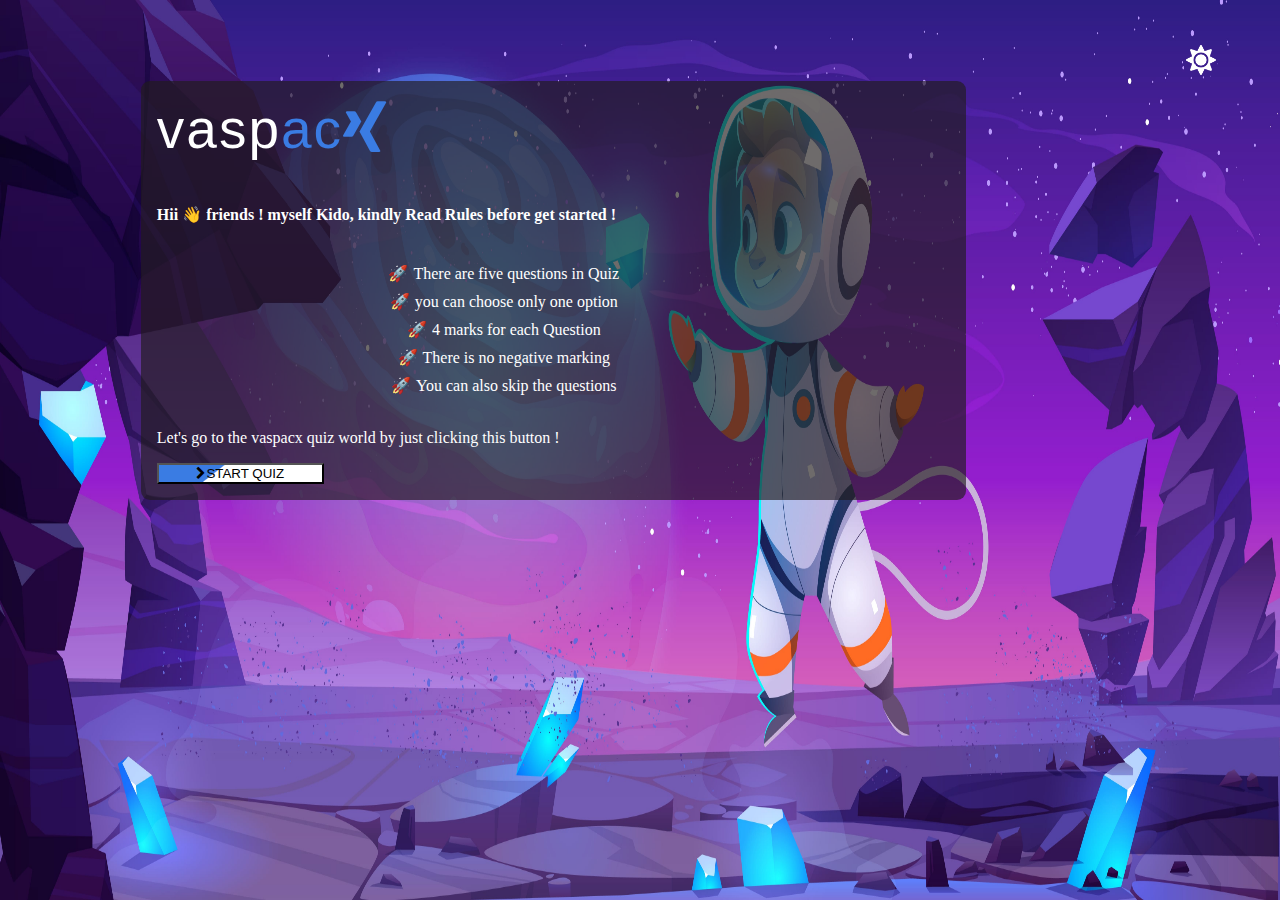
<file: index.html>
<!DOCTYPE html>
<html lang="en">
<head>
    <meta charset="UTF-8">
    <meta http-equiv="X-UA-Compatible" content="IE=edge">
    <meta name="viewport" content="width=device-width, initial-scale=1.0">
    <title>Vaspacx-quiz/home</title>
    <link rel="stylesheet" href="style.css"> 
    <link rel="stylesheet" href="https://cdnjs.cloudflare.com/ajax/libs/font-awesome/4.7.0/css/font-awesome.min.css">
</head>
<body>
    <div class="quiz-nav"></div>
    <div class="quiz-intro">
        <span class="vaspacx">vaspac<i class="fa fa-xing" aria-hidden="true"></i></span>
        <h4>Hii 👋 friends ! myself <strong>Kido</strong>, kindly Read Rules before get started !</h4>
        <ul>
          <li>There are five questions in Quiz</li>
          <li>you can choose only one option</li>
          <li>4 marks for each Question</li>
          <li>There is no negative marking</li>
          <li>You can also skip the questions</li>
        </ul>
        <p>Let's go to the vaspacx quiz world by just clicking this button !</p>
        <a href="/quiz/category.html"><button class="primay-btn icon-btn  quiz-btn"><i class="fa fa-chevron-right" aria-hidden="true"></i>START QUIZ</button></a>
    </div>
    
    <img src="./img/sun.png" id="icon">

    <script>
        var icon = document.getElementById("icon");
    
        icon.onclick = function(){
          document.body.classList.toggle("light-theme");
          if(document.body.classList.contains("light-theme")){
            icon.src="./img/moon.png";
          }else{
            icon.src = "./img/sun.png"
          }
        }
      </script>
</body>

</html>
</file>
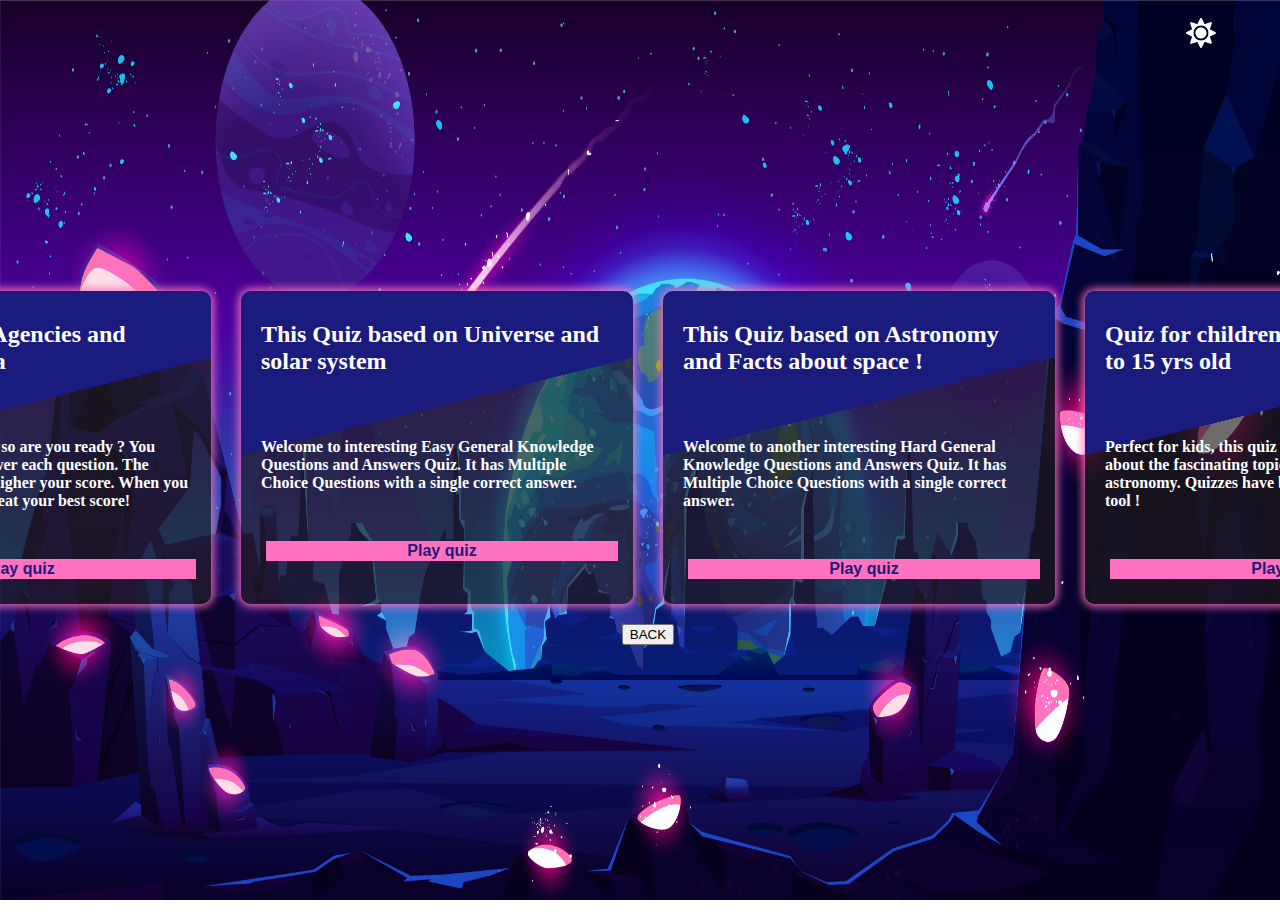
<file: quiz/category.html>
<!DOCTYPE html>
<html lang="en">
    <head>
        <meta charset="UTF-8">
        <meta http-equiv="X-UA-Compatible" content="IE=edge">
        <meta name="viewport" content="width=device-width, initial-scale=1.0">
        <title>Vaspacx-quiz/home</title>
        <link rel="stylesheet" href="quiz.css"> 
        <link rel="stylesheet" href="https://cdnjs.cloudflare.com/ajax/libs/font-awesome/4.7.0/css/font-awesome.min.css">
    </head>
<body>
    <div class="quiz-category">
    <div class="text-card-cont">
        <h2 class="text-card-head">Quiz on Space Agencies and Centers in India</h2>
        <p>This quiz level is hard . so are you ready ? You have 10 seconds to answer each question. The faster you answer, the higher your score. When you are done,
             try again to beat your best score!</p>
             <a href="quiz1.html"><button class="primay-btn outl-btn">Play quiz</button></a>
    </div>
    <div class="text-card-cont">
        <h2 class="text-card-head">This Quiz based on Universe and solar system</h2>
        <p>Welcome to  interesting Easy General Knowledge Questions and Answers Quiz.
             It has Multiple Choice Questions with a single correct answer.</p>
             <a href="quiz1.html"><button class="primay-btn outl-btn">Play quiz</button></a>
    </div>
    <div class="text-card-cont">
        <h2 class="text-card-head">This Quiz based on Astronomy and Facts about space !</h2>
        <p>Welcome to another  interesting Hard General Knowledge Questions and Answers Quiz.
            It has Multiple Choice Questions with a single correct answer.</p>
             <a href="quiz1.html"><button class="primay-btn outl-btn">Play quiz</button></a>
    </div>
    <div class="text-card-cont">
        <h2 class="text-card-head">Quiz for children's under age 10 to 15 yrs old</h2>
        <p>Perfect for kids, this quiz will get you thinking about the fascinating topics of space and astronomy. Quizzes have become a more popular tool !
           </p>
             <a href="quiz1.html"><button class="primay-btn outl-btn">Play quiz</button></a>
    </div>
</div>
<a href="../index.html"><button class="primay-btn outl-btn">BACK</button></a>
   
  <img src="../img/sun.png" id="icon">
  
<script>
    var icon = document.getElementById("icon");

    icon.onclick = function(){
      document.body.classList.toggle("light-theme");
      if(document.body.classList.contains("light-theme")){
        icon.src="../img/moon.png";
      }else{
        icon.src = "../img/sun.png"
      }
    }
  </script>
</body>
</html>
</file>
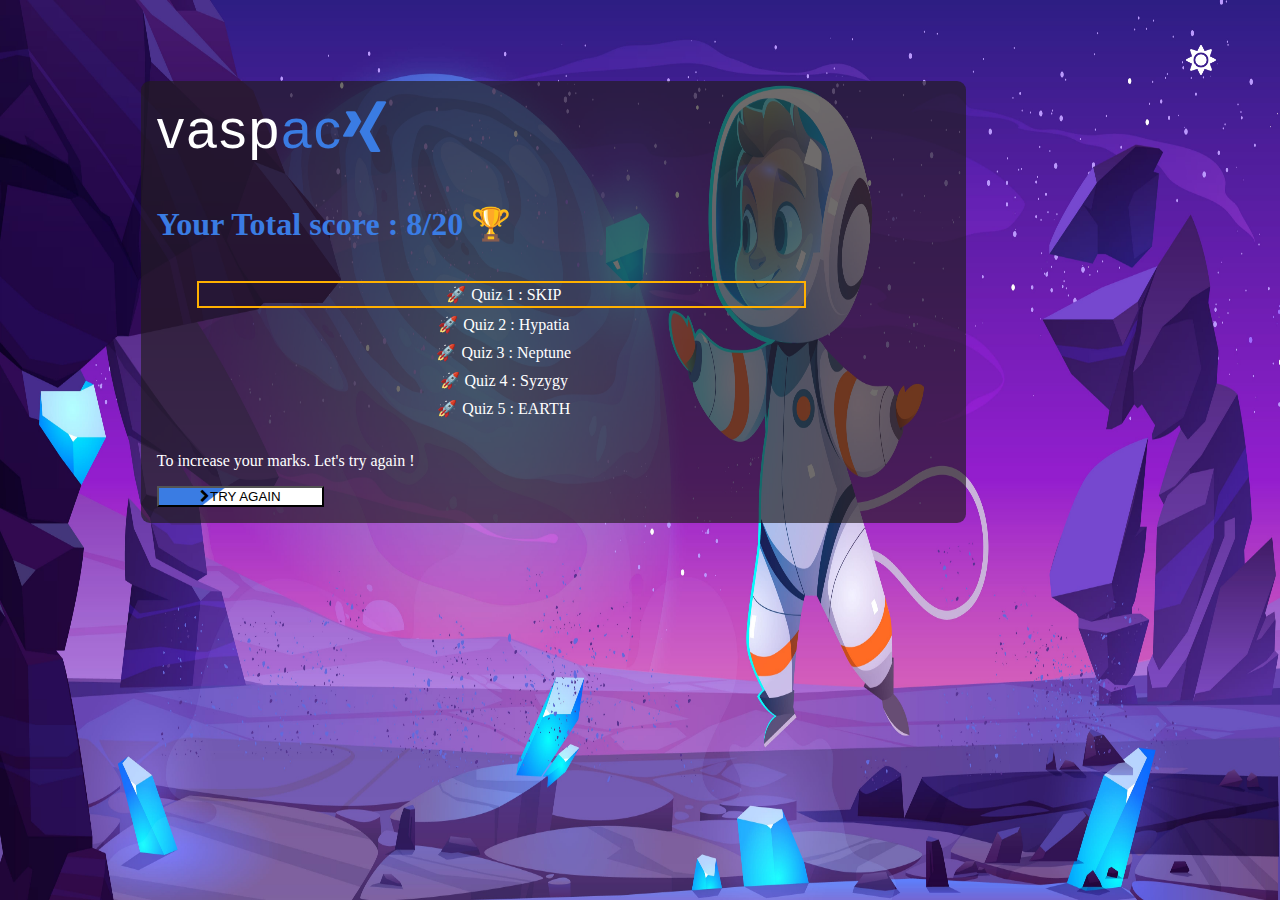
<file: quiz/final.html>
<!DOCTYPE html>
<html lang="en">
<head>
    <meta charset="UTF-8">
    <meta http-equiv="X-UA-Compatible" content="IE=edge">
    <meta name="viewport" content="width=device-width, initial-scale=1.0">
    <title>Vaspacx-quiz/home</title>
    <link rel="stylesheet" href="../style.css"> 
    <link rel="stylesheet" href="https://cdnjs.cloudflare.com/ajax/libs/font-awesome/4.7.0/css/font-awesome.min.css">
</head>
<body>
    <div class="quiz-nav"></div>
    <div class="quiz-intro">
        <span class="vaspacx"><a href="../index.html">vaspac<i class="fa fa-xing" aria-hidden="true"></i></a></span>
        <h1 class="bold-primary-text">Your Total score : 8/20 🏆</h1>
        <ul>
          <li class="border-yellow">Quiz 1 : SKIP </li>
          <li class="border-red">Quiz 2 :  Hypatia  </li>
          <li class="border-green">Quiz 3 : Neptune</li>
          <li class="border-green">Quiz 4 : Syzygy</li>
          <li class="border-red">Quiz 5 : EARTH</li>
        </ul>
        <p>To increase your marks. Let's try again !</p>
        <a href="category.html"><button class="primay-btn icon-btn  quiz-btn"><i class="fa fa-chevron-right" aria-hidden="true"></i>TRY AGAIN</button></a>
    </div>
    
    <img src="../img/sun.png" id="icon">
    
     
    <script>
        var icon = document.getElementById("icon");
    
        icon.onclick = function(){
          document.body.classList.toggle("light-theme");
          if(document.body.classList.contains("light-theme")){
            icon.src="../img/moon.png";
          }else{
            icon.src = "../img/sun.png"
          }
        }
      </script>
</body>

</html>
</file>
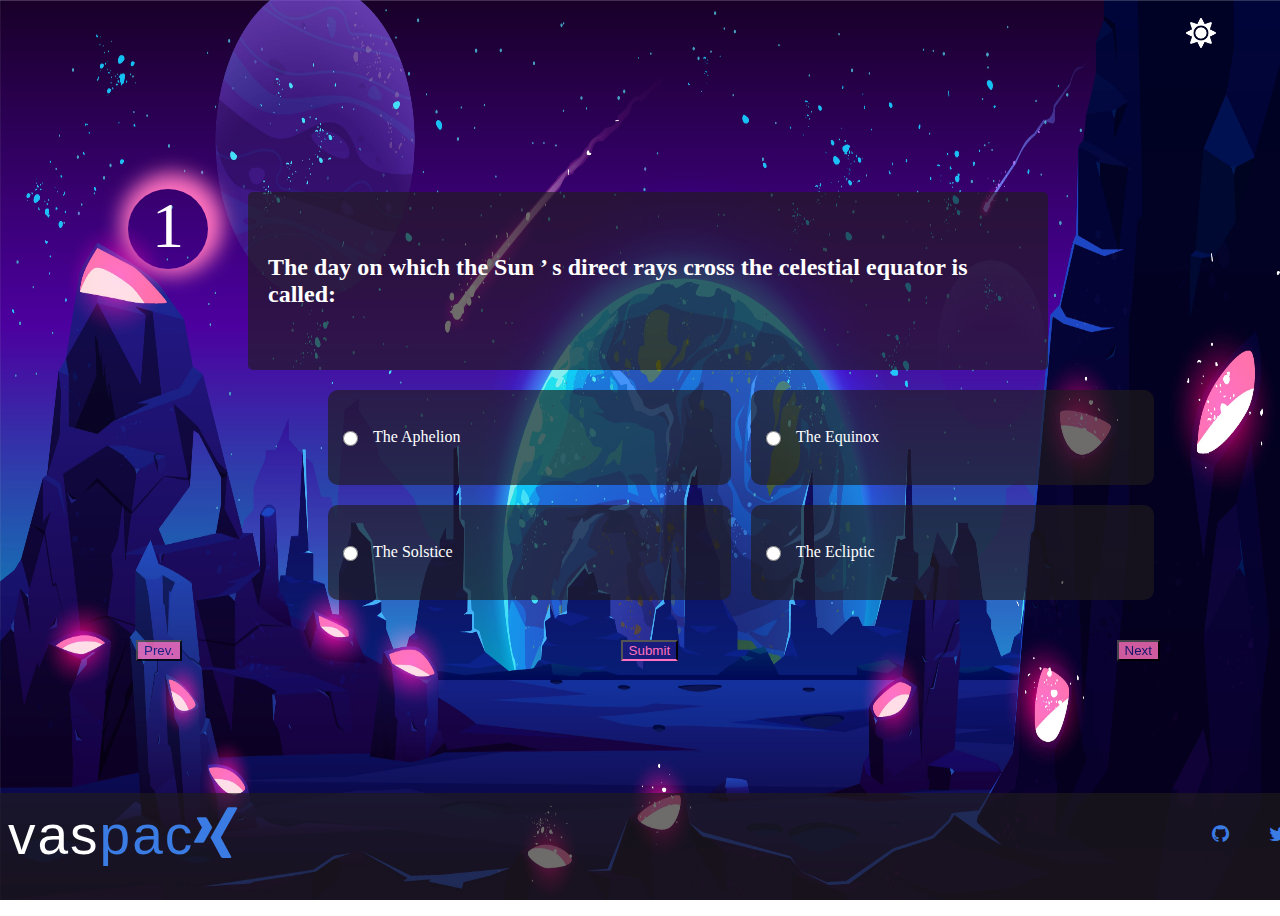
<file: quiz/quiz1.html>
<!DOCTYPE html>
<html lang="en">
<head>
    <meta charset="UTF-8">
    <meta http-equiv="X-UA-Compatible" content="IE=edge">
    <meta name="viewport" content="width=device-width, initial-scale=1.0">
    <title>Vaspacx-quiz/home</title>
    <link rel="stylesheet" href="quiz.css"> 
    <link rel="stylesheet" href="https://cdnjs.cloudflare.com/ajax/libs/font-awesome/4.7.0/css/font-awesome.min.css">
</head>
<body>
      <div class="quiz-footer">
        <span class="vaspacx"><a href="../index.html">vaspac<i class="fa fa-xing" aria-hidden="true"></i></a></span>
          <ul>
              <a href="https://github.com/vashnavichauhan1825/vaspacx-quiz"><li><i class="fa fa-github" aria-hidden="true"></i></li></a>
              <a href="https://twitter.com/VashnaviChauhan"><li><i class="fa fa-twitter" aria-hidden="true"></i></li></a>
          </ul>
      </div>
      <div class="quiz-container">
         <h2>The day on which the Sun ’ s direct rays cross the celestial equator is called:</h2>
      </div>
      <div class="display-wrap">
         <div class="quiz-option-cont">
            <input type="radio" name="quiz1" id="quiz-input">
            <label>The Aphelion</label>
         </div>
         <div class="quiz-option-cont">
           <input type="radio" name="quiz1" id="quiz-input">
            <label>The Solstice</label>
        </div>
        <div class="quiz-option-cont">
           <input type="radio" name="quiz1" id="quiz-input">
            <label>The Equinox</label>
        </div>
        <div class="quiz-option-cont">
           <input type="radio" name="quiz1" id="quiz-input">
            <label>The Ecliptic</label>
        </div>
      </div>
      <div class="quiz-btn-cont">
        <a href="category.html"><button class="sec-btn outl-sec-btn">Prev.</button></a>
        <button class="sec-btn outl-sec-btn quiz-submit-btn">Submit</button>
        <a href="quiz2.html"><button class="sec-btn outl-sec-btn">Next</button></a>
      </div>
    <img src="../img/sun.png" id="icon">
    <span class="quiz-no">1</span>
 
    <script>
        var icon = document.getElementById("icon");
    
        icon.onclick = function(){
          document.body.classList.toggle("light-theme");
          if(document.body.classList.contains("light-theme")){
            icon.src="../img/moon.png";
          }else{
            icon.src = "../img/sun.png"
          }
        }
      </script>
</body>
</html>
</file>
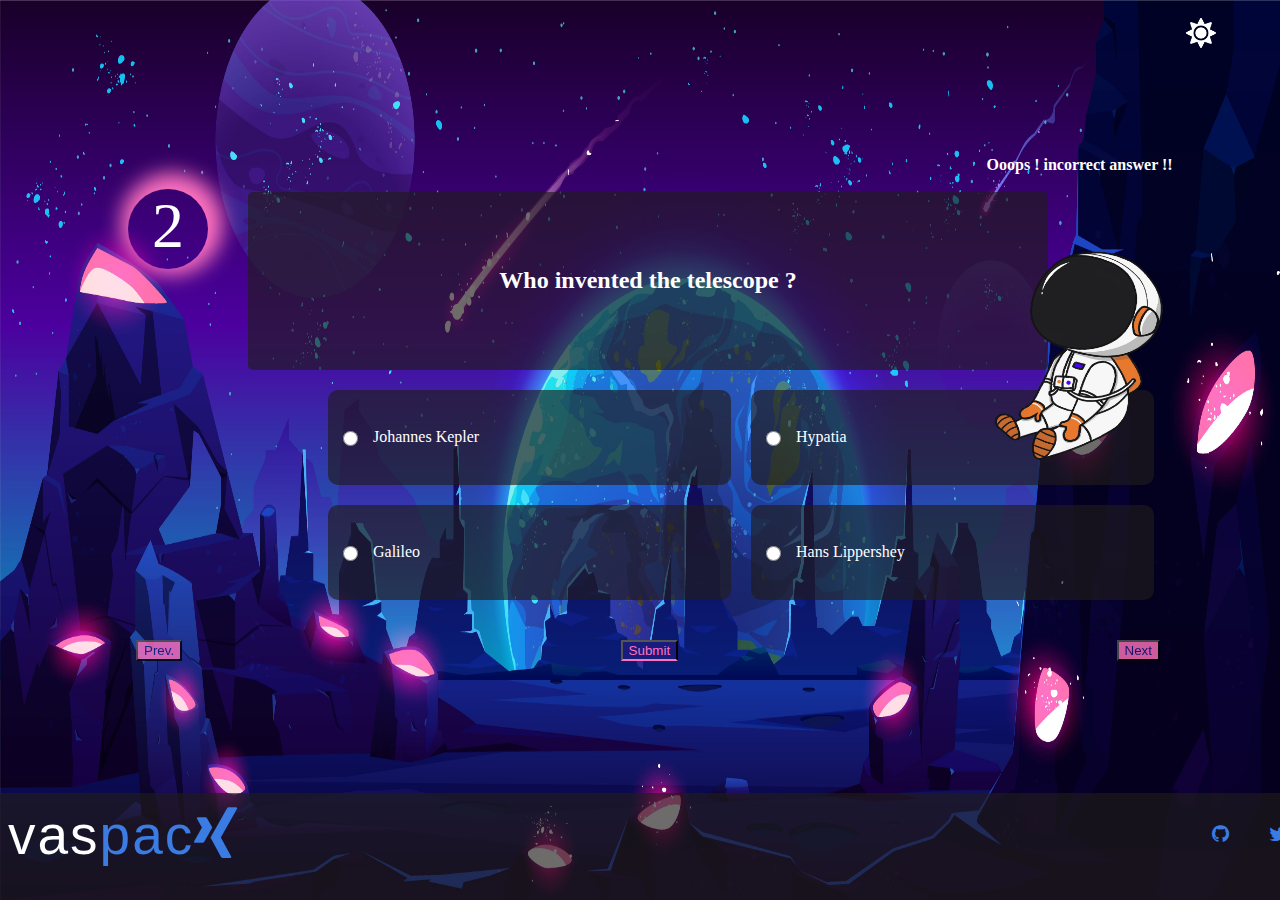
<file: quiz/quiz2.html>
<!DOCTYPE html>
<html lang="en">
<head>
    <meta charset="UTF-8">
    <meta http-equiv="X-UA-Compatible" content="IE=edge">
    <meta name="viewport" content="width=device-width, initial-scale=1.0">
    <title>Vaspacx-quiz/home</title>
    <link rel="stylesheet" href="quiz.css"> 
    <link rel="stylesheet" href="https://cdnjs.cloudflare.com/ajax/libs/font-awesome/4.7.0/css/font-awesome.min.css">
</head>
<body>
      <div class="quiz-footer">
        <span class="vaspacx"><a href="../index.html">vaspac<i class="fa fa-xing" aria-hidden="true"></i></a></span>
          <ul>
            <a href="https://github.com/vashnavichauhan1825/vaspacx-quiz"><li><i class="fa fa-github" aria-hidden="true"></i></li></a>
            <a href="https://twitter.com/VashnaviChauhan"><li><i class="fa fa-twitter" aria-hidden="true"></i></li></a>
          </ul>
      </div>
      <div class="quiz-container">
         <h2>Who invented the telescope ?</h2>
      </div>
      <div class="display-wrap">
         <div class="quiz-option-cont">
            <input type="radio" name="quiz1" id="quiz-input">
            <label>Johannes Kepler</label>
         </div>
         <div class="quiz-option-cont">
           <input type="radio" name="quiz1" id="quiz-input">
            <label>Galileo</label>
        </div>
        <div class="quiz-option-cont wrong-answer">
           <input type="radio" name="quiz1" id="quiz-input">
            <label>Hypatia</label>
        </div>
        <div class="quiz-option-cont">
           <input type="radio" name="quiz1" id="quiz-input">
            <label>Hans Lippershey</label>
        </div>
      </div>
      <div class="played incorrect">
        <h4>Ooops ! incorrect answer !!</h4>
        <img src="../img/sad.png">
      </div>
      <div class="quiz-btn-cont">
        <a href="quiz1.html"><button class="sec-btn outl-sec-btn">Prev.</button></a>
        <button class="sec-btn outl-sec-btn quiz-submit-btn">Submit</button>
        <a href="quiz3.html"><button class="sec-btn outl-sec-btn">Next</button></a>
      </div>
    <img src="../img/sun.png" id="icon">
    <span class="quiz-no">2</span>
 
    <script>
        var icon = document.getElementById("icon");
    
        icon.onclick = function(){
          document.body.classList.toggle("light-theme");
          if(document.body.classList.contains("light-theme")){
            icon.src="../img/moon.png";
          }else{
            icon.src = "../img/sun.png"
          }
        }
      </script>
</body>
</html>
</file>
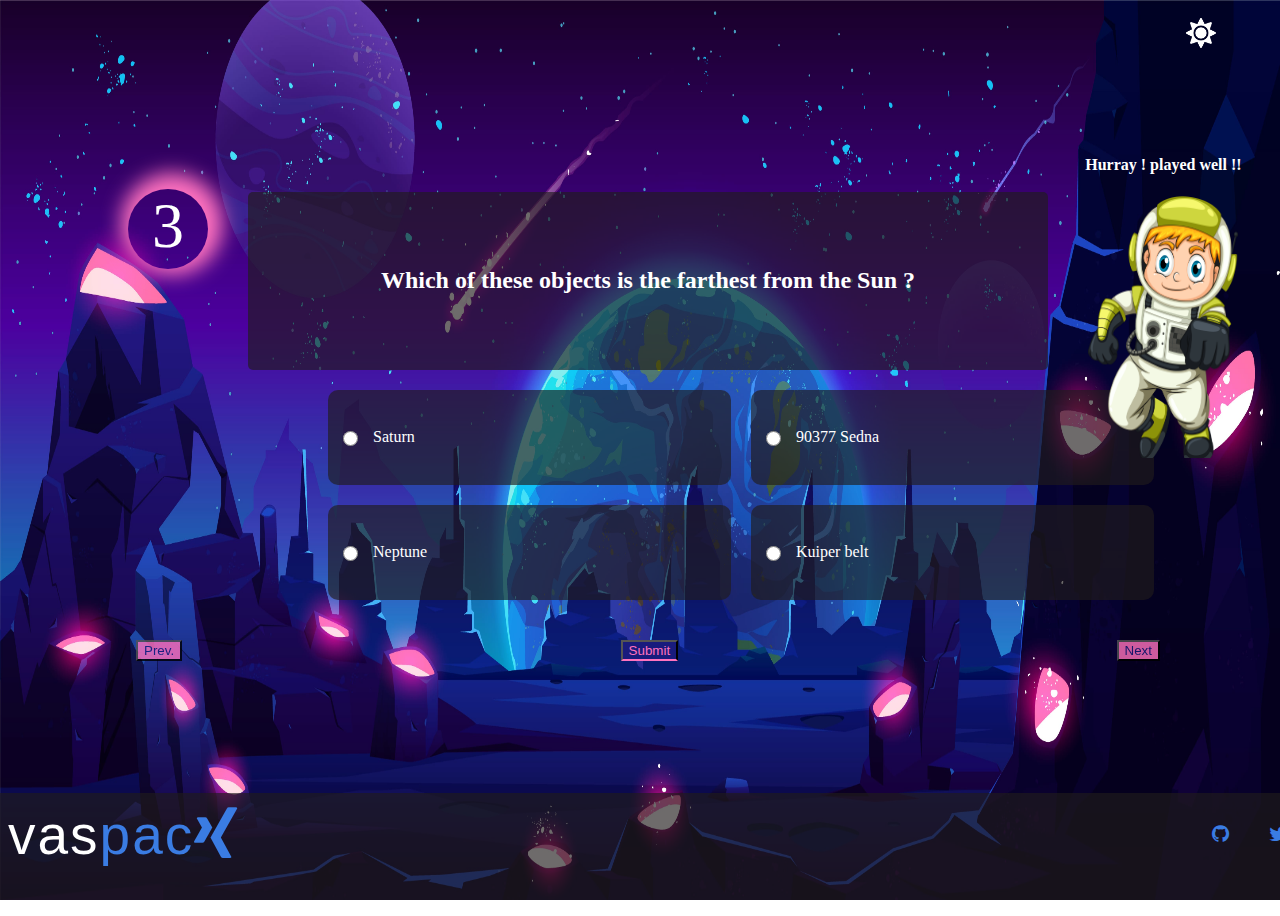
<file: quiz/quiz3.html>
<!DOCTYPE html>
<html lang="en">
<head>
    <meta charset="UTF-8">
    <meta http-equiv="X-UA-Compatible" content="IE=edge">
    <meta name="viewport" content="width=device-width, initial-scale=1.0">
    <title>Vaspacx-quiz/home</title>
    <link rel="stylesheet" href="quiz.css"> 
    <link rel="stylesheet" href="https://cdnjs.cloudflare.com/ajax/libs/font-awesome/4.7.0/css/font-awesome.min.css">
</head>
<body>
      <div class="quiz-footer">
        <span class="vaspacx"><a href="../index.html">vaspac<i class="fa fa-xing" aria-hidden="true"></i></a></span>
          <ul>
            <a href="https://github.com/vashnavichauhan1825/vaspacx-quiz"><li><i class="fa fa-github" aria-hidden="true"></i></li></a>
              <a href="https://twitter.com/VashnaviChauhan"><li><i class="fa fa-twitter" aria-hidden="true"></i></li></a>
          </ul>
      </div>
      <div class="quiz-container">
         <h2>Which of these objects is the farthest from the Sun ?</h2>
      </div>
      <div class="display-wrap">
         <div class="quiz-option-cont">
            <input type="radio" name="quiz1" id="quiz-input">
            <label>Saturn</label>
         </div>
         <div class="quiz-option-cont right-answer">
           <input type="radio" name="quiz1" id="quiz-input">
            <label>Neptune</label>
        </div>
        <div class="quiz-option-cont">
           <input type="radio" name="quiz1" id="quiz-input">
            <label>90377 Sedna</label>
        </div>
        <div class="quiz-option-cont">
           <input type="radio" name="quiz1" id="quiz-input">
            <label>Kuiper belt</label>
        </div>
      </div>
      <div class="played">
        <h4>Hurray ! played well !!</h4>
        <img src="../img/happy.png">
      </div>
      <div class="quiz-btn-cont">
        <a href="quiz2.html"><button class="sec-btn outl-sec-btn">Prev.</button></a>
        <button class="sec-btn outl-sec-btn quiz-submit-btn">Submit</button>
        <a href="quiz4.html"><button class="sec-btn outl-sec-btn">Next</button></a>
      </div>
    <img src="../img/sun.png" id="icon">
    <span class="quiz-no">3</span>
 
    <script>
        var icon = document.getElementById("icon");
    
        icon.onclick = function(){
          document.body.classList.toggle("light-theme");
          if(document.body.classList.contains("light-theme")){
            icon.src="../img/moon.png";
          }else{
            icon.src = "../img/sun.png"
          }
        }
      </script>
</body>
</html>
</file>
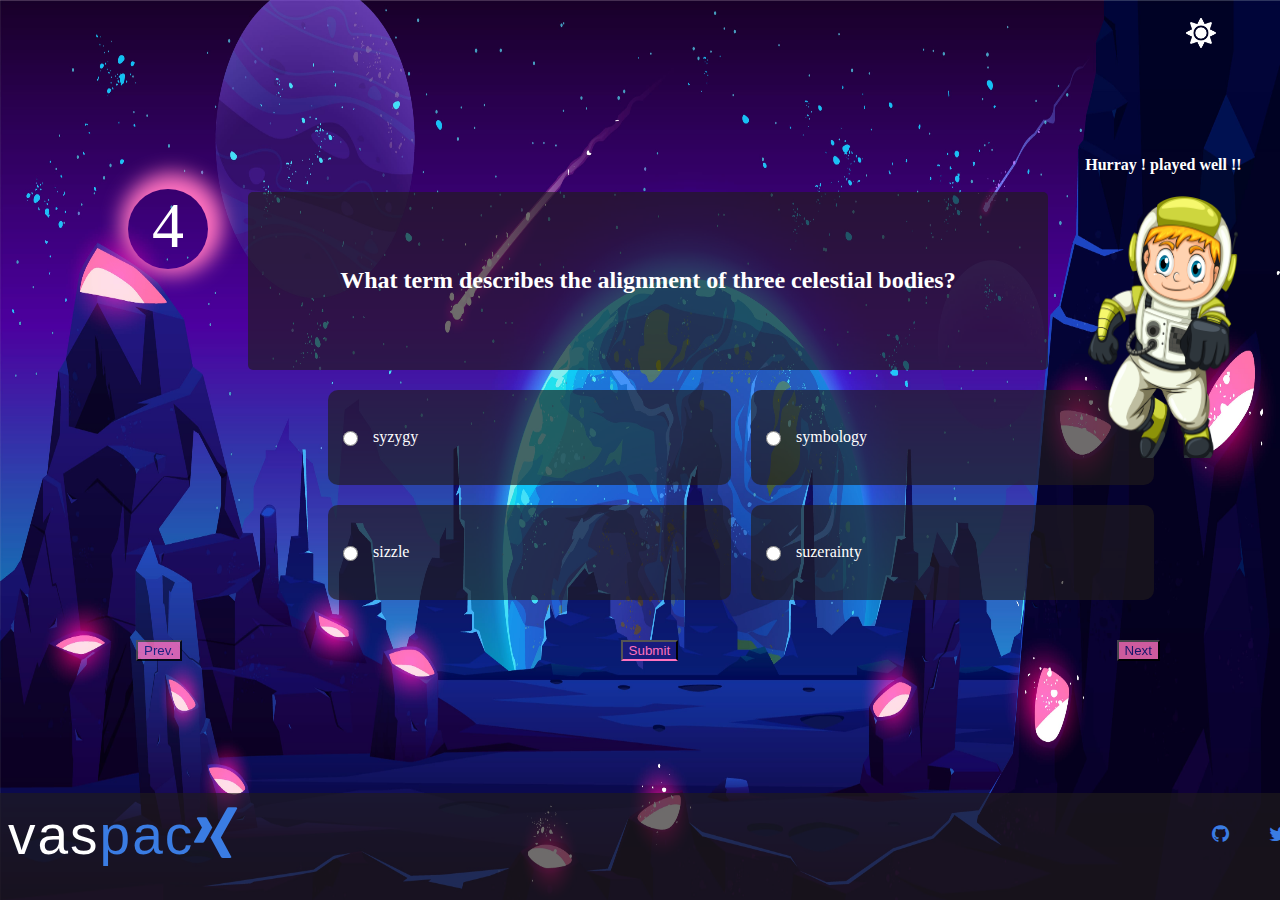
<file: quiz/quiz4.html>
<!DOCTYPE html>
<html lang="en">
<head>
    <meta charset="UTF-8">
    <meta http-equiv="X-UA-Compatible" content="IE=edge">
    <meta name="viewport" content="width=device-width, initial-scale=1.0">
    <title>Vaspacx-quiz/home</title>
    <link rel="stylesheet" href="quiz.css"> 
    <link rel="stylesheet" href="https://cdnjs.cloudflare.com/ajax/libs/font-awesome/4.7.0/css/font-awesome.min.css">
</head>
<body>
      <div class="quiz-footer">
        <span class="vaspacx"><a href="../index.html">vaspac<i class="fa fa-xing" aria-hidden="true"></i></a></span>
          <ul>
            <a href="https://github.com/vashnavichauhan1825/vaspacx-quiz"><li><i class="fa fa-github" aria-hidden="true"></i></li></a>
              <a href="https://twitter.com/VashnaviChauhan"><li><i class="fa fa-twitter" aria-hidden="true"></i></li></a>
          </ul>
      </div>
      <div class="quiz-container">
         <h2>What term describes the alignment of three celestial bodies?</h2>
      </div>
      <div class="display-wrap">
         <div class="quiz-option-cont right-answer">
            <input type="radio" name="quiz1" id="quiz-input">
            <label>syzygy</label>
         </div>
         <div class="quiz-option-cont">
           <input type="radio" name="quiz1" id="quiz-input">
            <label>sizzle</label>
        </div>
        <div class="quiz-option-cont">
           <input type="radio" name="quiz1" id="quiz-input">
            <label>symbology</label>
        </div>
        <div class="quiz-option-cont">
           <input type="radio" name="quiz1" id="quiz-input">
            <label>suzerainty</label>
        </div>
      </div>
      <div class="played">
        <h4>Hurray ! played well !!</h4>
        <img src="../img/happy.png">
      </div>
      <div class="quiz-btn-cont">
        <a href="quiz3.html"><button class="sec-btn outl-sec-btn">Prev.</button></a>
        <button class="sec-btn outl-sec-btn quiz-submit-btn">Submit</button>
        <a href="quiz5.html"><button class="sec-btn outl-sec-btn">Next</button></a>
      </div>
    <img src="../img/sun.png" id="icon">
    <span class="quiz-no">4</span>
 
    <script>
        var icon = document.getElementById("icon");
    
        icon.onclick = function(){
          document.body.classList.toggle("light-theme");
          if(document.body.classList.contains("light-theme")){
            icon.src="../img/moon.png";
          }else{
            icon.src = "../img/sun.png"
          }
        }
      </script>
</body>
</html>
</file>
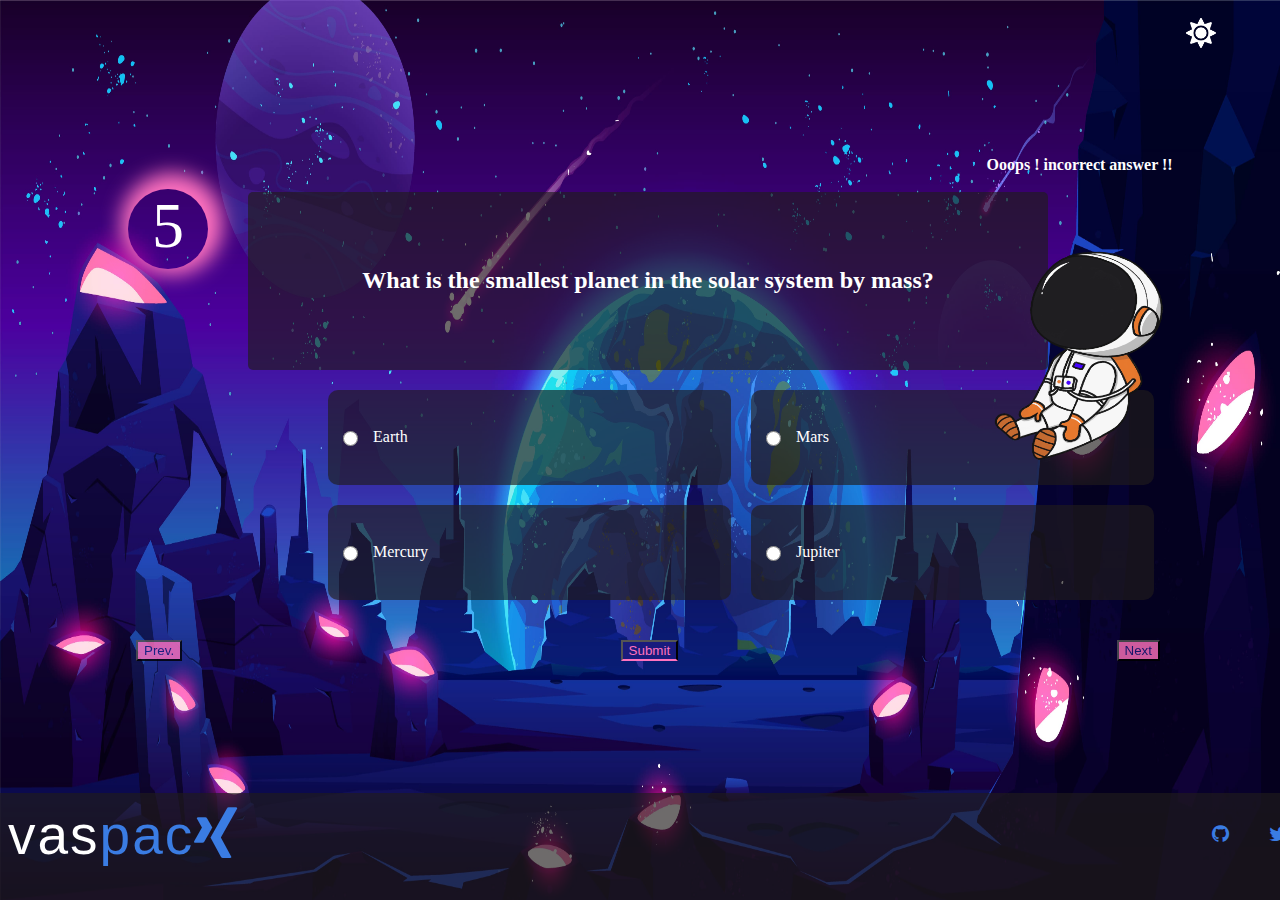
<file: quiz/quiz5.html>
<!DOCTYPE html>
<html lang="en">
<head>
    <meta charset="UTF-8">
    <meta http-equiv="X-UA-Compatible" content="IE=edge">
    <meta name="viewport" content="width=device-width, initial-scale=1.0">
    <title>Vaspacx-quiz/home</title>
    <link rel="stylesheet" href="quiz.css"> 
    <link rel="stylesheet" href="https://cdnjs.cloudflare.com/ajax/libs/font-awesome/4.7.0/css/font-awesome.min.css">
</head>
<body>
      <div class="quiz-footer">
        <span class="vaspacx"><a href="">vaspac<i class="fa fa-xing" aria-hidden="true"></i></a></span>
          <ul>
            <a href="https://github.com/vashnavichauhan1825/vaspacx-quiz"><li><i class="fa fa-github" aria-hidden="true"></i></li></a>
              <a href="https://twitter.com/VashnaviChauhan"><li><i class="fa fa-twitter" aria-hidden="true"></i></li></a>
          </ul>
      </div>
      <div class="quiz-container">
         <h2>What is the smallest planet in the solar system by mass?</h2>
      </div>
      <div class="display-wrap">
         <div class="quiz-option-cont wrong-answer">
            <input type="radio" name="quiz1" id="quiz-input">
            <label>Earth</label>
         </div>
         <div class="quiz-option-cont">
           <input type="radio" name="quiz1" id="quiz-input">
            <label>Mercury</label>
        </div>
        <div class="quiz-option-cont">
           <input type="radio" name="quiz1" id="quiz-input">
            <label>Mars</label>
        </div>
        <div class="quiz-option-cont">
           <input type="radio" name="quiz1" id="quiz-input">
            <label>Jupiter</label>
        </div>
      </div>
      <div class="played incorrect">
        <h4>Ooops ! incorrect answer !!</h4>
        <img src="../img/sad.png">
      </div>
      <div class="quiz-btn-cont">
        <a href="quiz4.html"><button class="sec-btn outl-sec-btn">Prev.</button></a>
        <button class="sec-btn outl-sec-btn quiz-submit-btn">Submit</button>
        <a href="final.html"><button class="sec-btn outl-sec-btn">Next</button></a>
      </div>
    <img src="../img/sun.png" id="icon">
    <span class="quiz-no">5</span>
 
    <script>
        var icon = document.getElementById("icon");
    
        icon.onclick = function(){
          document.body.classList.toggle("light-theme");
          if(document.body.classList.contains("light-theme")){
            icon.src="../img/moon.png";
          }else{
            icon.src = "../img/sun.png"
          }
        }
      </script>
</body>
</html>
</file>
<file: style.css>
@import url('https://vaspacx-components.netlify.app/style.css');
@import url('https://fonts.googleapis.com/css2?family=Manrope:wght@200;300;400;500;600&display=swap');
/* @import url('https://vaspacx-login.netlify.app/login.css'); */
:root{
    --mainBrandColor: #3a7ce3;
    --secondaryDark: #211c1c;
    --font-primary: #FFFFFF;
    --lightGrey: rgb(114 110 110);
    --review-color: #ffb000;
    --secbg-color: #211c1ca6;
    --logo-color:white;
    --url: url("./img/mainbg.jpg");
    --intro-position:11%;
}

.light-theme{
    --mainBrandColor: #3a7ce3;
   --secondaryDark: #eef0fd;
   --font-primary: rgb(0 0 0);
   --lightGrey: rgb(114 110 110);
   --review-color: #ffb000;
   --secbg-color: #e2e0ec52;
   --logo-color:black;
   --url: url("./img/mainbglight.jpg");
   --intro-position:5%;
}
.bold-primary-text{
    color:var(--mainBrandColor);
    font-weight: 600;
}
body{
    background: var(--url);
    color:var(--font-primary);
    background-size: 100vw 100vh;
    background-repeat: no-repeat;
    width: 100vw;
    height: 100vh;
}

/* main quiz page */

.quiz-intro{
    width: 649px;
    height:auto;
    background-color:var(--secbg-color);
    display: flex;
    flex-direction: column;
    border-radius: 9px;
    padding: 1rem;
    padding-right: 10rem;
    position: absolute;
    top: 9%;
    left:var(--intro-position);
}

.vaspacx{
    font-family: 'Roboto', sans-serif;
    font-size: 55px;
    letter-spacing: 2px;
    padding-bottom: 23px;
    background: -webkit-linear-gradient( 349deg ,var(--logo-color) 20%, #3a7ce3 20%);
    -webkit-background-clip: text;
    -webkit-text-fill-color: transparent;
}

ul{
    list-style:none;
    display:flex;
    flex-direction: column;
    text-align: center;
    color:var(--primary-color);
    gap:5px;
   
    }

ul li{
    padding:2px;
}
    
ul li::before{
        content:'🚀';
        margin:5px;
    }

    .border-red{
        border:2px solid var(--red-color);
        color:var(--font-primary);
    }
    
    .border-green{
        border:2px solid var(--green-color);
        color:var(--font-primary);
    }

    .border-yellow{
        border:2px solid var(--review-color);
        color:var(--);
    }

a{
    text-decoration:none;
}

.quiz-intro .quiz-btn{
    width: 167px;
    background: linear-gradient( 
142deg
 , #3a7ce3 35%, white 36%);
 cursor: pointer;
 transition: all 0.5s ease-in-out;
}

.quiz-btn:hover{
    justify-content: center;
    background: linear-gradient( 
        189deg
         , #3a7ce3 75%, white 36%);
         color:var(--font-primary);
}

#icon{
    width:30px;
    cursor:pointer;
    position: absolute;
    top:5%;
    right:5%;
}
</file>
<file: quiz/quiz.css>
@import url('https://vaspacx-components.netlify.app/style.css');
@import url('https://fonts.googleapis.com/css2?family=Manrope:wght@200;300;400;500;600&display=swap');
/* @import url('https://vaspacx-login.netlify.app/login.css'); */
:root{
    --mainBrandColor: #3a7ce3;
    --secondaryDark: #211c1c;
    --font-primary: #FFFFFF;
    --lightGrey: rgb(114 110 110);
    --review-color: #ffb000;
    --secbg-color: #211c1ca6;
    --logo-color:white;
    --url: url("../img/darkbg.jpg");
    --quiznoColor:#ff72bf;
    --btnquizColor: #191b7d;
} 

.light-theme{
    --mainBrandColor: #3a7ce3;
   --secondaryDark: #eef0fd;
   --font-primary: rgb(0 0 0);
   --lightGrey: rgb(114 110 110);
   --review-color: #ffb000;
   --secbg-color: #e2e0eca8;
   --logo-color:black;
   --url: url("../img/lightbg.jpg");
   --quiznoColor:#02c8f5;
   --btnquizColor: #191b7d;
}




#icon{
    width:30px;
    cursor:pointer;
    position: absolute;
    top:2%;
    right:5%;
}

body{
    background: var(--url);
    color:var(--font-primary);
    display:flex;
    flex-direction:column;
    align-items:center;
    justify-content: center;
    background-size: 100vw 100vh;
    background-repeat: no-repeat;
    width: 100vw;
    height: 100vh;
}


.quiz-container{
    background-color: var(--secbg-color);
    display: flex;
    justify-content: center;
    padding: 20px;
    border-radius: 5px;
    width: 760px;
    height: 138px;
    margin-bottom: 20px;
    align-items: center;
}

.quiz-option-cont{
    background-color: var(--secbg-color);
    border-radius: 10px;
    display: flex;
    justify-content: start;
    padding: 10px;
    width: 383px;
    height: 75px;
    align-items: center;
}

.quiz-option-cont:hover{
    cursor: pointer;
    background-color:var(--quiznoColor);
}

.wrong-answer{
    border: 3px solid var(--red-color);
    box-shadow: 0px 0px 21px 8px var(--red-color);
    color: var(--red-color);
}

.right-answer{
    border: 3px solid var(--green-color);
    box-shadow: 0px 0px 21px 8px var(--green-color);
    color: var(--green-color);
}

.played{
    color: var(--font-primary);
    display: flex;
    flex-direction: column;
    align-items: center;
    position: absolute;
    right: 3%;
    top: 15%;
}

.played img{
    width: 150px;
    height: 262px;
}

.border-red{
    border:1px solid var(--red-color);
}

.border-green{
    border:1px solid var(--green-color);
}
.incorrect img{
    width: 324px;
    height: 292px;
}
.display-wrap{
    display: flex;
    flex-direction: column;
    width: 50%;
    height: 250px;
    flex-wrap: wrap;
    gap: 20px;
}

#quiz-input{
    margin-right: 15px;
    width: 15px;
    height: 15px;
    padding: 2px;
    cursor: pointer;
}

.quiz-no{
    width: 80px;
    height: 80px;
    position: absolute;
    border-radius: 50%;
    text-align: center;
    top: 21%;
    left: 10%;
    font-size: 4rem;
    box-shadow: 4px -5px 20px 11px var(--quiznoColor);  
}

.quiz-btn-cont{
    width: 80%;
    display: flex;
    justify-content: space-between;
    margin-bottom:4rem;
}
.quiz-btn-cont .outl-sec-btn{
    cursor: pointer;
    background-color:var(--quiznoColor);
    opacity:0.8;
    color:var(--btnquizColor);
    transition:all 0.1s ease-in-out;
}

.quiz-btn-cont .outl-sec-btn:hover{
    cursor: pointer;
    opacity: 1;
    color: var(--quiznoColor);
    border-bottom: 2px solid var(--quiznoColor);
    background-color:var(--btnquizColor);
}

.quiz-btn-cont .quiz-submit-btn{
    color: var(--quiznoColor);
    background-color: var(--btnquizColor);
    border-bottom: 2px solid var(--quiznoColor);
    opacity: 1;
}

a{
    text-decoration:none;
}




.quiz-btn-cont .quiz-submit-btn:hover{
    color: var(--btnquizColor);
    border-bottom: 2px solid var(--btnquizColor);
    background-color: var(--quiznoColor);
}

.vaspacx{
    font-family: 'Roboto', sans-serif;
    font-size: 55px;
    letter-spacing: 2px;
    padding-bottom: 23px;
    background: -webkit-linear-gradient( 
349deg
 ,var(--logo-color) 40%, #3a7ce3 40%);
    -webkit-background-clip: text;
    -webkit-text-fill-color: transparent;
}

ul{
    list-style: none;
    display: flex;
    font-size: 20px;
    gap: 40px;
}

li{
color:var(--mainBrandColor);
cursor: pointer;

}

li:hover{
 color:var(--font-primary);
}

.quiz-footer{
    width: 100%;
    display: flex;
    justify-content: space-between;
    background-color: var(--secbg-color);
    padding: 10px 30px;
    position: absolute;
    bottom: 0%;
}


.quiz-category{
    display:grid;
    grid-template-columns:repeat(4,1fr);
    gap:30px;
    margin:20px;
}

.quiz-category .text-card-cont{
    width: 352px;
    height:auto;
    color:var(--font-primary);
    font-weight: 700;
    padding: 10px 20px 20px 20px;
    background: linear-gradient(166deg,#191b7d 40% , var(--secbg-color) 40%);
    box-shadow: 0px 0px 10px 2px var(--quiznoColor);
    display: flex;
    flex-direction: column;
    gap: 28px;
    border-radius: 10px;
}

.quiz-category .primay-btn{
    margin:5px;
}

.quiz-category .outl-btn{
    width:100%;
    font-size:1rem;
    font-weight:bold;
    background-color:var(--quiznoColor);
    color:var(--btnquizColor);
    border:none;
    transition:all 0.1s ease-in-out;
}

.quiz-category .outl-btn:hover{
    background-color:var(--btnquizColor);
    color:var(--quiznoColor);
}
</file>
